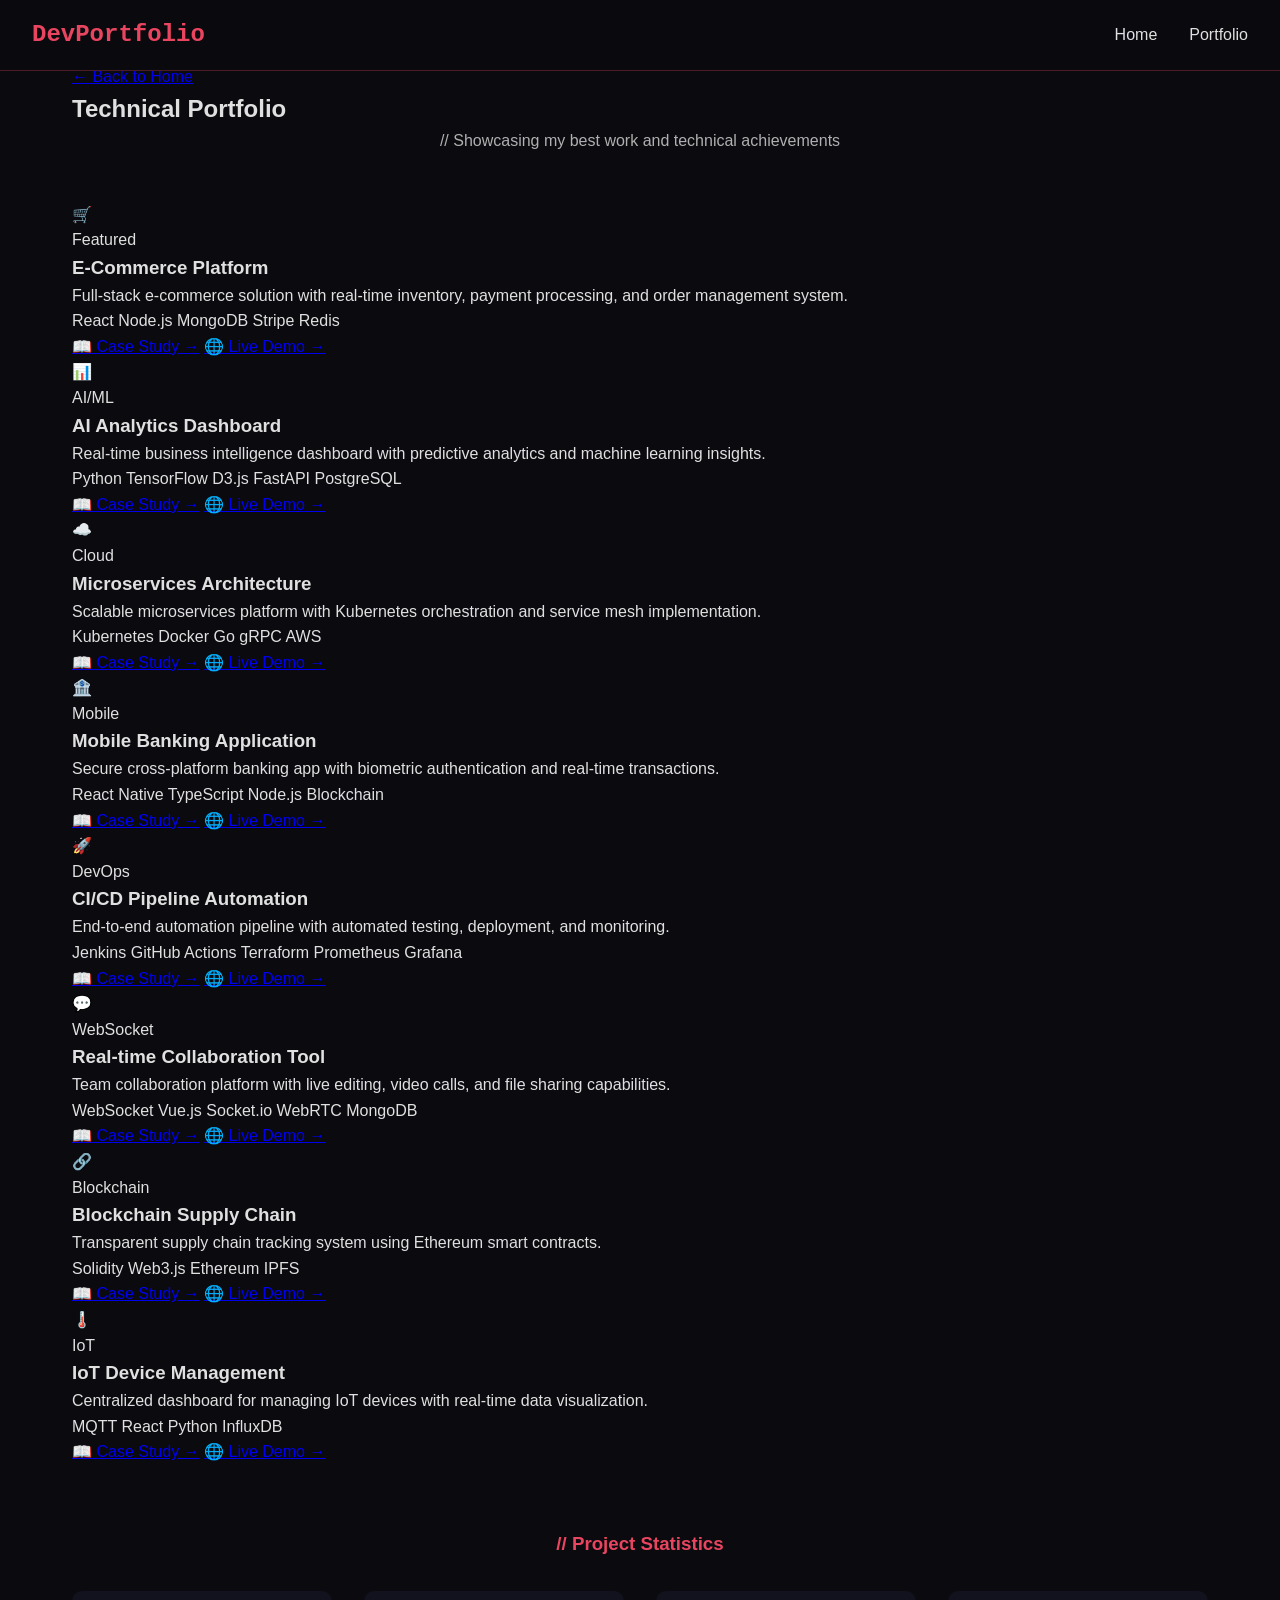
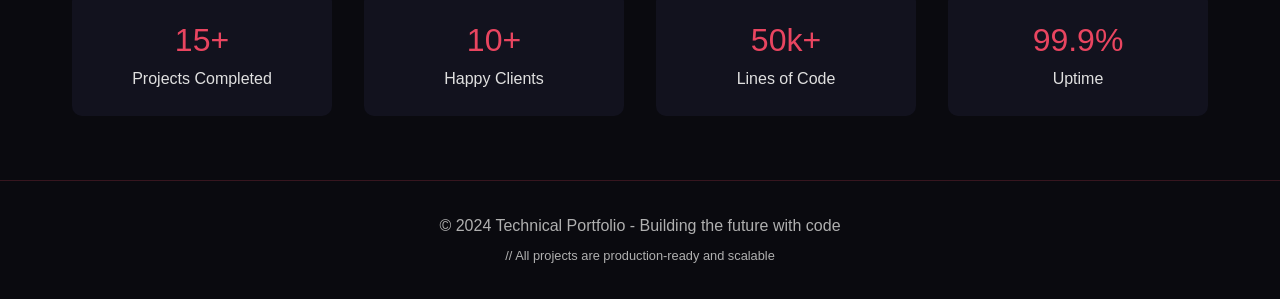
<file: portfolio.html>
<!DOCTYPE html>
<html lang="en">
<head>
    
    <meta charset="UTF-8">
    <meta name="viewport" content="width=device-width, initial-scale=1.0">
    <title>Technical Portfolio | Projects Showcase</title>
    <link rel="stylesheet" href="style.css">
</head>
<body>
    <nav>
        <div class="logo">
            <a href="index.html">DevPortfolio</a>
        </div>
        <ul class="nav-links">
            <li><a href="index.html">Home</a></li>
            <li><a href="portfolio.html">Portfolio</a></li>
        </ul>
    </nav>

    <section class="container">
        <a href="index.html" class="back-button">← Back to Home</a>
        <h2 class="section-title">Technical Portfolio</h2>
        <p style="text-align: center; margin-bottom: 3rem; color: #b0b0b0;">// Showcasing my best work and technical achievements</p>
        
        <div class="portfolio-grid">
            <!-- Project 1: E-Commerce Platform -->
            <div class="portfolio-item">
                <div class="portfolio-header">
                    <div class="tech-icon">🛒</div>
                    <div class="portfolio-badge">Featured</div>
                </div>
                <div class="portfolio-content">
                    <h3>E-Commerce Platform</h3>
                    <p>Full-stack e-commerce solution with real-time inventory, payment processing, and order management system.</p>
                    <div class="tech-stack">
                        <span class="tech-tag">React</span>
                        <span class="tech-tag">Node.js</span>
                        <span class="tech-tag">MongoDB</span>
                        <span class="tech-tag">Stripe</span>
                        <span class="tech-tag">Redis</span>
                    </div>
                    <div class="portfolio-links">
                        <a href="#" onclick="showProjectDetails('ecommerce')">📖 Case Study →</a>
                        <a href="#" onclick="showLiveDemo('ecommerce')">🌐 Live Demo →</a>
                    </div>
                </div>
            </div>
            
            <!-- Project 2: AI-Powered Analytics Dashboard -->
            <div class="portfolio-item">
                <div class="portfolio-header">
                    <div class="tech-icon">📊</div>
                    <div class="portfolio-badge">AI/ML</div>
                </div>
                <div class="portfolio-content">
                    <h3>AI Analytics Dashboard</h3>
                    <p>Real-time business intelligence dashboard with predictive analytics and machine learning insights.</p>
                    <div class="tech-stack">
                        <span class="tech-tag">Python</span>
                        <span class="tech-tag">TensorFlow</span>
                        <span class="tech-tag">D3.js</span>
                        <span class="tech-tag">FastAPI</span>
                        <span class="tech-tag">PostgreSQL</span>
                    </div>
                    <div class="portfolio-links">
                        <a href="#" onclick="showProjectDetails('analytics')">📖 Case Study →</a>
                        <a href="#" onclick="showLiveDemo('analytics')">🌐 Live Demo →</a>
                    </div>
                </div>
            </div>
            
            <!-- Project 3: Cloud Native Microservices -->
            <div class="portfolio-item">
                <div class="portfolio-header">
                    <div class="tech-icon">☁️</div>
                    <div class="portfolio-badge">Cloud</div>
                </div>
                <div class="portfolio-content">
                    <h3>Microservices Architecture</h3>
                    <p>Scalable microservices platform with Kubernetes orchestration and service mesh implementation.</p>
                    <div class="tech-stack">
                        <span class="tech-tag">Kubernetes</span>
                        <span class="tech-tag">Docker</span>
                        <span class="tech-tag">Go</span>
                        <span class="tech-tag">gRPC</span>
                        <span class="tech-tag">AWS</span>
                    </div>
                    <div class="portfolio-links">
                        <a href="#" onclick="showProjectDetails('microservices')">📖 Case Study →</a>
                        <a href="#" onclick="showLiveDemo('microservices')">🌐 Live Demo →</a>
                    </div>
                </div>
            </div>
            
            <!-- Project 4: Mobile Banking App -->
            <div class="portfolio-item">
                <div class="portfolio-header">
                    <div class="tech-icon">🏦</div>
                    <div class="portfolio-badge">Mobile</div>
                </div>
                <div class="portfolio-content">
                    <h3>Mobile Banking Application</h3>
                    <p>Secure cross-platform banking app with biometric authentication and real-time transactions.</p>
                    <div class="tech-stack">
                        <span class="tech-tag">React Native</span>
                        <span class="tech-tag">TypeScript</span>
                        <span class="tech-tag">Node.js</span>
                        <span class="tech-tag">Blockchain</span>
                    </div>
                    <div class="portfolio-links">
                        <a href="#" onclick="showProjectDetails('banking')">📖 Case Study →</a>
                        <a href="#" onclick="showLiveDemo('banking')">🌐 Live Demo →</a>
                    </div>
                </div>
            </div>
            
            <!-- Project 5: DevOps Pipeline -->
            <div class="portfolio-item">
                <div class="portfolio-header">
                    <div class="tech-icon">🚀</div>
                    <div class="portfolio-badge">DevOps</div>
                </div>
                <div class="portfolio-content">
                    <h3>CI/CD Pipeline Automation</h3>
                    <p>End-to-end automation pipeline with automated testing, deployment, and monitoring.</p>
                    <div class="tech-stack">
                        <span class="tech-tag">Jenkins</span>
                        <span class="tech-tag">GitHub Actions</span>
                        <span class="tech-tag">Terraform</span>
                        <span class="tech-tag">Prometheus</span>
                        <span class="tech-tag">Grafana</span>
                    </div>
                    <div class="portfolio-links">
                        <a href="#" onclick="showProjectDetails('devops')">📖 Case Study →</a>
                        <a href="#" onclick="showLiveDemo('devops')">🌐 Live Demo →</a>
                    </div>
                </div>
            </div>
            
            <!-- Project 6: Real-time Collaboration Tool -->
            <div class="portfolio-item">
                <div class="portfolio-header">
                    <div class="tech-icon">💬</div>
                    <div class="portfolio-badge">WebSocket</div>
                </div>
                <div class="portfolio-content">
                    <h3>Real-time Collaboration Tool</h3>
                    <p>Team collaboration platform with live editing, video calls, and file sharing capabilities.</p>
                    <div class="tech-stack">
                        <span class="tech-tag">WebSocket</span>
                        <span class="tech-tag">Vue.js</span>
                        <span class="tech-tag">Socket.io</span>
                        <span class="tech-tag">WebRTC</span>
                        <span class="tech-tag">MongoDB</span>
                    </div>
                    <div class="portfolio-links">
                        <a href="#" onclick="showProjectDetails('collab')">📖 Case Study →</a>
                        <a href="#" onclick="showLiveDemo('collab')">🌐 Live Demo →</a>
                    </div>
                </div>
            </div>
            
            <!-- Project 7: Blockchain Supply Chain -->
            <div class="portfolio-item">
                <div class="portfolio-header">
                    <div class="tech-icon">🔗</div>
                    <div class="portfolio-badge">Blockchain</div>
                </div>
                <div class="portfolio-content">
                    <h3>Blockchain Supply Chain</h3>
                    <p>Transparent supply chain tracking system using Ethereum smart contracts.</p>
                    <div class="tech-stack">
                        <span class="tech-tag">Solidity</span>
                        <span class="tech-tag">Web3.js</span>
                        <span class="tech-tag">Ethereum</span>
                        <span class="tech-tag">IPFS</span>
                    </div>
                    <div class="portfolio-links">
                        <a href="#" onclick="showProjectDetails('blockchain')">📖 Case Study →</a>
                        <a href="#" onclick="showLiveDemo('blockchain')">🌐 Live Demo →</a>
                    </div>
                </div>
            </div>
            
            <!-- Project 8: IoT Dashboard -->
            <div class="portfolio-item">
                <div class="portfolio-header">
                    <div class="tech-icon">🌡️</div>
                    <div class="portfolio-badge">IoT</div>
                </div>
                <div class="portfolio-content">
                    <h3>IoT Device Management</h3>
                    <p>Centralized dashboard for managing IoT devices with real-time data visualization.</p>
                    <div class="tech-stack">
                        <span class="tech-tag">MQTT</span>
                        <span class="tech-tag">React</span>
                        <span class="tech-tag">Python</span>
                        <span class="tech-tag">InfluxDB</span>
                    </div>
                    <div class="portfolio-links">
                        <a href="#" onclick="showProjectDetails('iot')">📖 Case Study →</a>
                        <a href="#" onclick="showLiveDemo('iot')">🌐 Live Demo →</a>
                    </div>
                </div>
            </div>
        </div>
        
        <!-- Stats Section -->
        <div style="margin-top: 4rem; text-align: center;">
            <h3 style="color: #e94560; margin-bottom: 2rem;">// Project Statistics</h3>
            <div style="display: grid; grid-template-columns: repeat(auto-fit, minmax(200px, 1fr)); gap: 2rem;">
                <div style="background: rgba(26, 26, 46, 0.5); padding: 1.5rem; border-radius: 10px;">
                    <div style="font-size: 2rem; color: #e94560;">15+</div>
                    <div>Projects Completed</div>
                </div>
                <div style="background: rgba(26, 26, 46, 0.5); padding: 1.5rem; border-radius: 10px;">
                    <div style="font-size: 2rem; color: #e94560;">10+</div>
                    <div>Happy Clients</div>
                </div>
                <div style="background: rgba(26, 26, 46, 0.5); padding: 1.5rem; border-radius: 10px;">
                    <div style="font-size: 2rem; color: #e94560;">50k+</div>
                    <div>Lines of Code</div>
                </div>
                <div style="background: rgba(26, 26, 46, 0.5); padding: 1.5rem; border-radius: 10px;">
                    <div style="font-size: 2rem; color: #e94560;">99.9%</div>
                    <div>Uptime</div>
                </div>
            </div>
        </div>
    </section>

    <footer>
        <p>&copy; 2024 Technical Portfolio - Building the future with code</p>
        <p style="margin-top: 0.5rem; font-size: 0.8rem;">// All projects are production-ready and scalable</p>
    </footer>

    <script>
        function showProjectDetails(project) {
            const details = {
                ecommerce: "E-Commerce platform handling 10,000+ daily transactions with 99.9% uptime. Features include real-time inventory, AI recommendations, and multi-currency support.",
                analytics: "AI dashboard processing 1M+ data points daily. Provides predictive insights and automated reporting for business intelligence.",
                microservices: "Scalable architecture serving 100k+ requests per second. Implemented with Kubernetes and service mesh for high availability.",
                banking: "Secure banking app with 50,000+ active users. Features include biometric auth, real-time transfers, and investment tracking.",
                devops: "Automated pipeline reducing deployment time from hours to minutes. Includes comprehensive monitoring and alerting system.",
                collab: "Real-time platform used by 100+ teams. Features include live editing, video conferencing, and file sharing with version control.",
                blockchain: "Transparent supply chain solution tracking 10,000+ products. Immutable records with smart contract automation.",
                iot: "IoT platform managing 5,000+ connected devices. Real-time monitoring with predictive maintenance alerts."
            };
            alert(`📁 Project Details:\n\n${details[project] || 'Coming soon!'}`);
        }
        
        function showLiveDemo(project) {
            alert('🌐 Live demo coming soon! Check back for the interactive version.');
        }
    </script>
</body>
</html>
</file>
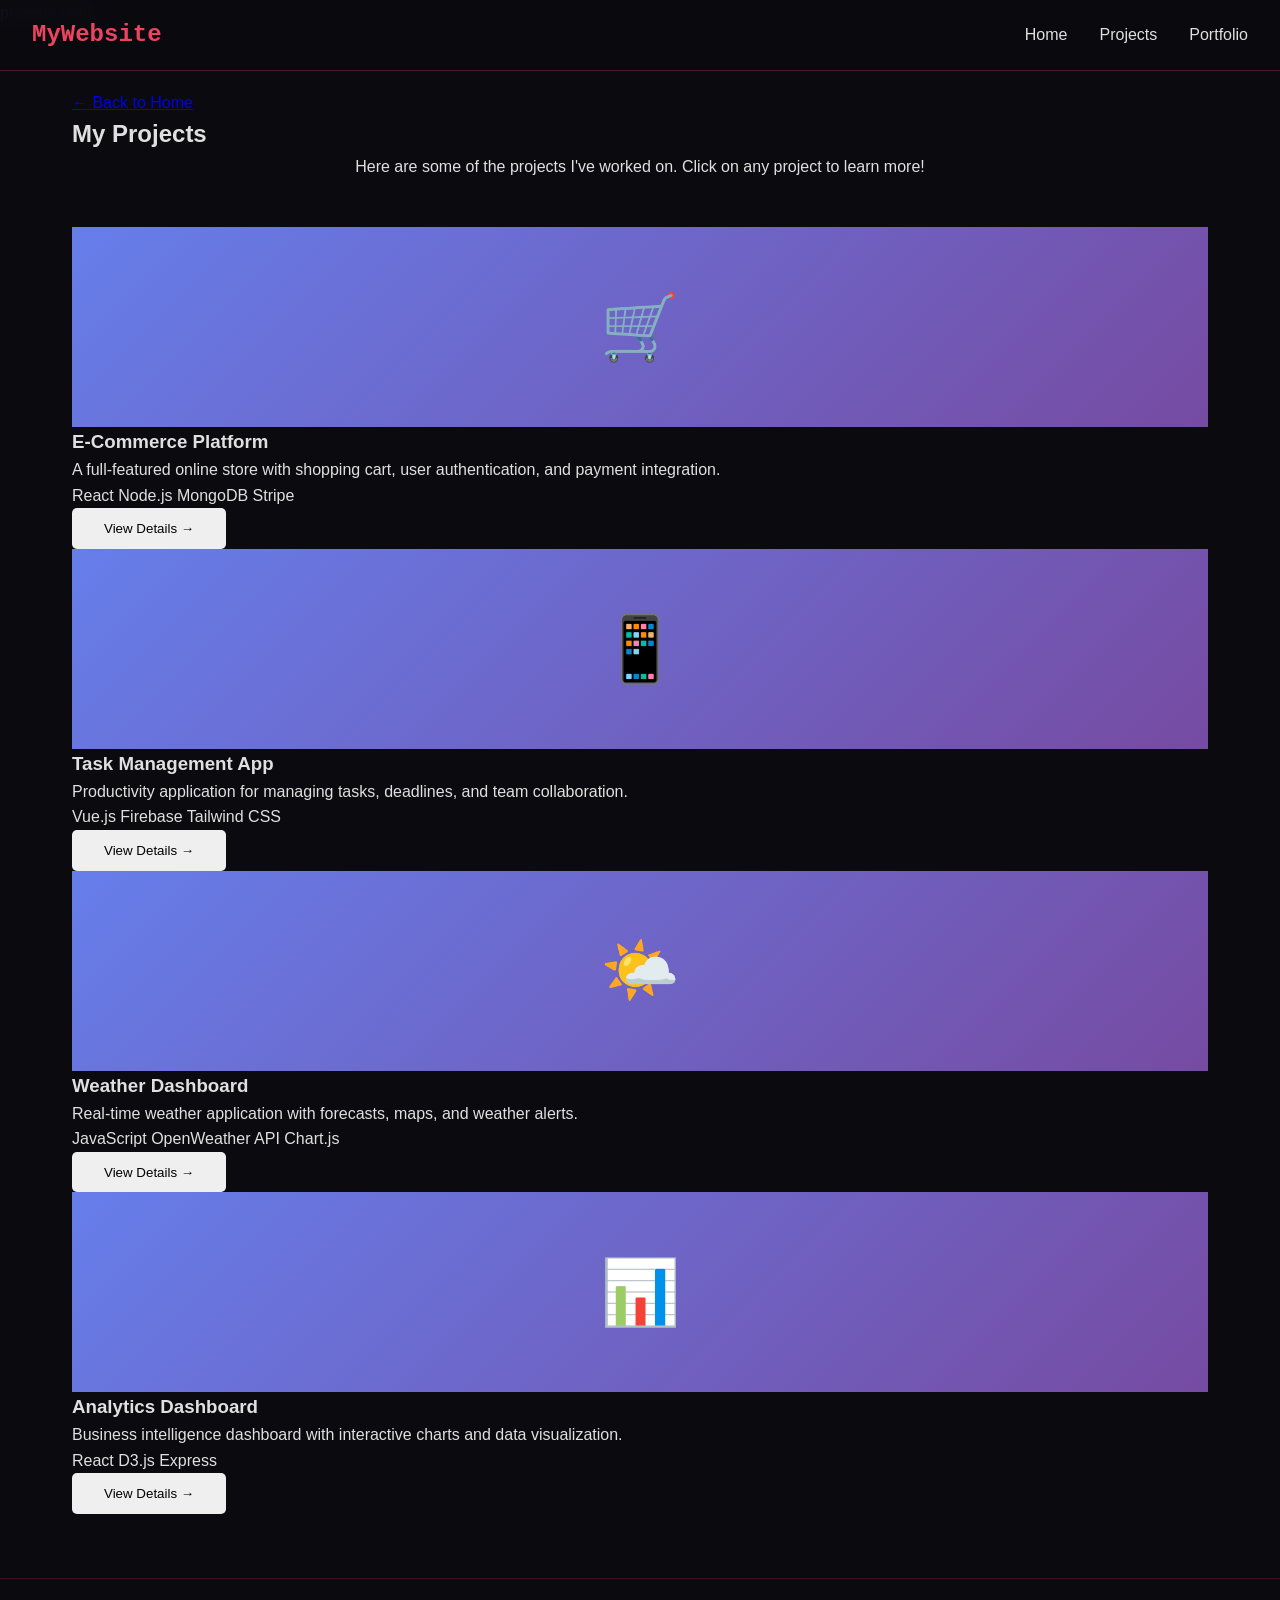
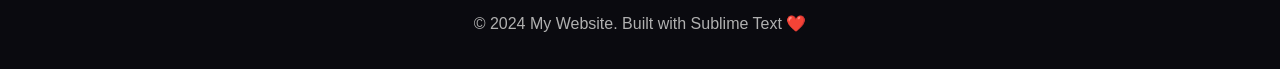
<file: projects.html>
projects.html 
<!DOCTYPE html>
<html lang="en">
<head>
    <meta charset="UTF-8">
    <meta name="viewport" content="width=device-width, initial-scale=1.0">
    <title>Projects - My Website</title>
    <link rel="stylesheet" href="style.css">
</head>
<body>
    <nav>
        <div class="logo">
            <a href="index.html">MyWebsite</a>
        </div>
        <ul class="nav-links">
            <li><a href="index.html">Home</a></li>
            <li><a href="projects.html">Projects</a></li>
            <li><a href="portfolio.html">Portfolio</a></li>
        </ul>
    </nav>

    <section class="container">
        <a href="index.html" class="back-button">← Back to Home</a>
        <h2 class="section-title">My Projects</h2>
        <p style="text-align: center; margin-bottom: 3rem;">Here are some of the projects I've worked on. Click on any project to learn more!</p>
        
        <div class="cards-grid">
            <div class="project-item">
                <div class="project-image">🛒</div>
                <div class="project-content">
                    <h3>E-Commerce Platform</h3>
                    <p>A full-featured online store with shopping cart, user authentication, and payment integration.</p>
                    <div class="tech-stack">
                        <span class="tech-tag">React</span>
                        <span class="tech-tag">Node.js</span>
                        <span class="tech-tag">MongoDB</span>
                        <span class="tech-tag">Stripe</span>
                    </div>
                    <button class="btn" onclick="alert('Project details: Full-stack e-commerce platform with 1000+ active users!')">View Details →</button>
                </div>
            </div>

            <div class="project-item">
                <div class="project-image">📱</div>
                <div class="project-content">
                    <h3>Task Management App</h3>
                    <p>Productivity application for managing tasks, deadlines, and team collaboration.</p>
                    <div class="tech-stack">
                        <span class="tech-tag">Vue.js</span>
                        <span class="tech-tag">Firebase</span>
                        <span class="tech-tag">Tailwind CSS</span>
                    </div>
                    <button class="btn" onclick="alert('Project details: Task management app used by 500+ teams worldwide!')">View Details →</button>
                </div>
            </div>

            <div class="project-item">
                <div class="project-image">🌤️</div>
                <div class="project-content">
                    <h3>Weather Dashboard</h3>
                    <p>Real-time weather application with forecasts, maps, and weather alerts.</p>
                    <div class="tech-stack">
                        <span class="tech-tag">JavaScript</span>
                        <span class="tech-tag">OpenWeather API</span>
                        <span class="tech-tag">Chart.js</span>
                    </div>
                    <button class="btn" onclick="alert('Project details: Weather app with 95% accuracy and real-time updates!')">View Details →</button>
                </div>
            </div>

            <div class="project-item">
                <div class="project-image">📊</div>
                <div class="project-content">
                    <h3>Analytics Dashboard</h3>
                    <p>Business intelligence dashboard with interactive charts and data visualization.</p>
                    <div class="tech-stack">
                        <span class="tech-tag">React</span>
                        <span class="tech-tag">D3.js</span>
                        <span class="tech-tag">Express</span>
                    </div>
                    <button class="btn" onclick="alert('Project details: Analytics dashboard processing 1M+ data points daily!')">View Details →</button>
                </div>
            </div>
        </div>
    </section>

    <footer>
        <p>&copy; 2024 My Website. Built with Sublime Text ❤️</p>
    </footer>

    <script src="script.js"></script>
</body>
</html>
</file>
<file: style.css>
* {
    margin: 0;
    padding: 0;
    box-sizing: border-box;
}

body {
    font-family: 'Poppins', 'Segoe UI', Tahoma, Geneva, Verdana, sans-serif;
    background: #0a0a0f;
    color: #e0e0e0;
    line-height: 1.6;
    overflow-x: hidden;
}

/* Import Google Fonts */
@import url('https://fonts.googleapis.com/css2?family=Poppins:wght@300;400;500;600;700;800&display=swap');

/* Custom Scrollbar */
::-webkit-scrollbar {
    width: 10px;
}

::-webkit-scrollbar-track {
    background: #1a1a2e;
}

::-webkit-scrollbar-thumb {
    background: #e94560;
    border-radius: 5px;
}

/* Navigation */
nav {
    background: rgba(10, 10, 15, 0.95);
    backdrop-filter: blur(10px);
    padding: 1rem 2rem;
    position: fixed;
    width: 100%;
    top: 0;
    z-index: 1000;
    display: flex;
    justify-content: space-between;
    align-items: center;
    border-bottom: 1px solid rgba(233, 69, 96, 0.3);
}

.logo a {
    font-size: 1.5rem;
    font-weight: bold;
    color: #e94560;
    text-decoration: none;
    font-family: monospace;
}

.nav-links {
    display: flex;
    list-style: none;
    gap: 2rem;
}

.nav-links a {
    color: #e0e0e0;
    text-decoration: none;
    transition: color 0.3s;
    font-weight: 500;
}

.nav-links a:hover {
    color: #e94560;
}

.menu-toggle {
    display: none;
    font-size: 1.5rem;
    cursor: pointer;
}

/* Hero Section */
.hero {
    min-height: 100vh;
    display: flex;
    align-items: center;
    padding: 6rem 2rem 2rem;
    background: linear-gradient(135deg, #0a0a0f 0%, #1a1a2e 100%);
}

.hero-content {
    max-width: 1200px;
    margin: 0 auto;
    display: grid;
    grid-template-columns: 1fr 1fr;
    gap: 4rem;
    align-items: center;
}

.welcome-text {
    color: #e94560;
    font-size: 0.9rem;
    letter-spacing: 2px;
    margin-bottom: 1rem;
    display: inline-block;
}

.hero-text h1 {
    font-size: 3.5rem;
    margin-bottom: 1rem;
    line-height: 1.2;
}

.highlight {
    color: #e94560;
}

.typed-text {
    margin-bottom: 1.5rem;
    font-size: 1.2rem;
}

.role {
    display: inline-block;
    background: rgba(233, 69, 96, 0.2);
    padding: 0.2rem 1rem;
    border-radius: 20px;
    margin-right: 0.5rem;
}

.description {
    color: #b0b0b0;
    margin-bottom: 2rem;
    line-height: 1.8;
}

.hero-buttons {
    margin-bottom: 2rem;
}

.btn {
    display: inline-block;
    padding: 0.8rem 2rem;
    border-radius: 5px;
    text-decoration: none;
    transition: all 0.3s;
    margin-right: 1rem;
    border: none;
    cursor: pointer;
    font-weight: 500;
}

.btn-primary {
    background: #e94560;
    color: white;
}

.btn-primary:hover {
    background: #d63a54;
    transform: translateY(-2px);
    box-shadow: 0 5px 20px rgba(233, 69, 96, 0.3);
}

.btn-secondary {
    background: transparent;
    border: 2px solid #e94560;
    color: #e94560;
}

.btn-secondary:hover {
    background: #e94560;
    color: white;
    transform: translateY(-2px);
}

.find-me {
    display: flex;
    align-items: center;
    gap: 1rem;
}

.find-me span {
    color: #e94560;
    font-size: 0.9rem;
}

.social-icons {
    display: flex;
    gap: 1rem;
}

.social-icons a {
    color: #e0e0e0;
    transition: color 0.3s;
    font-size: 1.2rem;
}

.social-icons a:hover {
    color: #e94560;
}

.hero-image {
    position: relative;
}

.image-wrapper {
    position: relative;
    width: 400px;
    height: 400px;
    margin: 0 auto;
    border-radius: 50%;
    overflow: hidden;
    background: linear-gradient(135deg, #e94560, #667eea);
    padding: 5px;
}

.image-wrapper img {
    width: 100%;
    height: 100%;
    object-fit: cover;
    border-radius: 50%;
}

.glow-effect {
    position: absolute;
    top: -20px;
    left: -20px;
    right: -20px;
    bottom: -20px;
    background: radial-gradient(circle, rgba(233,69,96,0.3), transparent);
    border-radius: 50%;
    animation: pulse 2s infinite;
}

@keyframes pulse {
    0%, 100% { opacity: 0.5; transform: scale(1); }
    50% { opacity: 1; transform: scale(1.05); }
}

/* Sections */
.container {
    max-width: 1200px;
    margin: 0 auto;
    padding: 4rem 2rem;
}

.section-header {
    text-align: center;
    margin-bottom: 3rem;
}

.section-header h2 {
    color: #e94560;
    font-size: 0.9rem;
    letter-spacing: 2px;
    margin-bottom: 0.5rem;
}

.section-header h3 {
    font-size: 2rem;
    color: white;
}

/* Features */
.features {
    background: #0f0f14;
}

.features-grid {
    display: grid;
    grid-template-columns: repeat(auto-fit, minmax(350px, 1fr));
    gap: 2rem;
}

.feature-card {
    background: rgba(26, 26, 46, 0.5);
    padding: 2rem;
    border-radius: 10px;
    text-align: center;
    transition: all 0.3s;
    border: 1px solid rgba(233, 69, 96, 0.2);
}

.feature-card:hover {
    transform: translateY(-5px);
    border-color: #e94560;
    box-shadow: 0 5px 20px rgba(233, 69, 96, 0.2);
}

.feature-icon {
    width: 70px;
    height: 70px;
    background: linear-gradient(135deg, #e94560, #667eea);
    border-radius: 50%;
    display: flex;
    align-items: center;
    justify-content: center;
    margin: 0 auto 1.5rem;
}

.feature-icon i {
    font-size: 2rem;
    color: white;
}

.feature-card h3 {
    color: #e94560;
    margin-bottom: 1rem;
}

.feature-card p {
    color: #b0b0b0;
    line-height: 1.6;
}

/* Projects */
.projects-grid {
    display: grid;
    grid-template-columns: repeat(auto-fit, minmax(350px, 1fr));
    gap: 2rem;
}

.project-card {
    background: rgba(26, 26, 46, 0.5);
    border-radius: 10px;
    overflow: hidden;
    transition: all 0.3s;
    border: 1px solid rgba(233, 69, 96, 0.2);
}

.project-card:hover {
    transform: translateY(-5px);
    border-color: #e94560;
}

.project-image {
    height: 200px;
    background: linear-gradient(135deg, #667eea, #764ba2);
    display: flex;
    align-items: center;
    justify-content: center;
    font-size: 4rem;
    color: white;
}

.project-info {
    padding: 1.5rem;
}

.project-info h3 {
    color: #e94560;
    margin-bottom: 0.5rem;
}

.project-info p {
    color: #b0b0b0;
    margin-bottom: 1rem;
}

.project-tech {
    display: flex;
    gap: 0.5rem;
    flex-wrap: wrap;
    margin-bottom: 1rem;
}

.project-tech span {
    background: rgba(102, 126, 234, 0.2);
    padding: 0.2rem 0.8rem;
    border-radius: 20px;
    font-size: 0.8rem;
    color: #667eea;
}

.project-link {
    color: #e94560;
    text-decoration: none;
    font-weight: 500;
    transition: color 0.3s;
}

.project-link:hover {
    color: #667eea;
}

/* Resume */
.resume-tabs {
    display: flex;
    justify-content: center;
    gap: 1rem;
    margin-bottom: 2rem;
    flex-wrap: wrap;
}

.tab-btn {
    background: rgba(26, 26, 46, 0.5);
    border: 1px solid rgba(233, 69, 96, 0.3);
    padding: 0.8rem 1.5rem;
    border-radius: 5px;
    color: #e0e0e0;
    cursor: pointer;
    transition: all 0.3s;
    font-weight: 500;
}

.tab-btn.active {
    background: #e94560;
    border-color: #e94560;
    color: white;
}

.tab-btn:hover {
    background: #e94560;
    color: white;
}

.tab-content {
    display: none;
    animation: fadeIn 0.5s;
}

.tab-content.active {
    display: block;
}

@keyframes fadeIn {
    from { opacity: 0; transform: translateY(10px); }
    to { opacity: 1; transform: translateY(0); }
}

.resume-card {
    background: rgba(26, 26, 46, 0.5);
    padding: 1.5rem;
    border-radius: 10px;
    margin-bottom: 1.5rem;
    border-left: 3px solid #e94560;
}

.resume-date {
    color: #e94560;
    font-weight: bold;
    margin-bottom: 0.5rem;
}

.resume-card h3 {
    color: white;
    margin-bottom: 0.5rem;
}

.resume-card h4 {
    color: #667eea;
    margin-bottom: 1rem;
}

.resume-card p {
    color: #b0b0b0;
}

.resume-grade {
    margin-top: 1rem;
    color: #e94560;
    font-weight: bold;
}

/* Skills */
.skills-grid {
    display: grid;
    grid-template-columns: repeat(auto-fit, minmax(400px, 1fr));
    gap: 2rem;
}

.skills-category h3 {
    color: #e94560;
    margin-bottom: 1.5rem;
}

.skill-item {
    margin-bottom: 1rem;
    display: flex;
    align-items: center;
    gap: 1rem;
}

.skill-item span:first-child {
    width: 120px;
    font-weight: 500;
}

.skill-bar {
    flex: 1;
    height: 8px;
    background: rgba(255,255,255,0.1);
    border-radius: 10px;
    overflow: hidden;
}

.skill-progress {
    height: 100%;
    background: linear-gradient(90deg, #e94560, #667eea);
    border-radius: 10px;
    animation: slideIn 1s ease;
}

@keyframes slideIn {
    from { width: 0; }
    to { width: 100%; }
}

.skill-percent {
    width: 40px;
    text-align: right;
    color: #e94560;
}

/* Achievements */
.achievements-grid {
    display: grid;
    grid-template-columns: repeat(auto-fit, minmax(300px, 1fr));
    gap: 2rem;
}

.achievement-card {
    background: rgba(26, 26, 46, 0.5);
    padding: 2rem;
    border-radius: 10px;
    text-align: center;
    transition: all 0.3s;
}

.achievement-card:hover {
    transform: translateY(-5px);
    border-color: #e94560;
}

.achievement-card i {
    font-size: 3rem;
    color: #e94560;
    margin-bottom: 1rem;
}

.achievement-card h3 {
    color: white;
    margin-bottom: 0.5rem;
}

/* Testimonials */
.testimonials {
    background: #0f0f14;
}

.testimonials-grid {
    display: grid;
    grid-template-columns: repeat(auto-fit, minmax(450px, 1fr));
    gap: 2rem;
}

.testimonial-card {
    background: rgba(26, 26, 46, 0.5);
    padding: 2rem;
    border-radius: 10px;
    transition: all 0.3s;
}

.testimonial-card:hover {
    transform: translateY(-5px);
    box-shadow: 0 5px 20px rgba(233, 69, 96, 0.2);
}

.testimonial-rating {
    margin-bottom: 1rem;
    color: #ffc107;
}

.testimonial-text {
    color: #b0b0b0;
    font-style: italic;
    margin-bottom: 1.5rem;
    line-height: 1.8;
}

.testimonial-author h4 {
    color: #e94560;
    margin-bottom: 0.3rem;
}

.testimonial-author p {
    color: #667eea;
    font-size: 0.9rem;
    margin-bottom: 0.3rem;
}

.testimonial-author span {
    color: white;
    font-weight: 500;
}

.testimonial-author small {
    color: #b0b0b0;
    font-size: 0.8rem;
}

/* Contact */
.contact-wrapper {
    display: grid;
    grid-template-columns: 1fr 1fr;
    gap: 3rem;
}

.contact-info {
    background: rgba(26, 26, 46, 0.5);
    padding: 2rem;
    border-radius: 10px;
}

.contact-header {
    text-align: center;
    margin-bottom: 1.5rem;
}

.contact-header i {
    font-size: 4rem;
    color: #e94560;
    margin-bottom: 1rem;
}

.contact-header h3 {
    color: white;
    margin-bottom: 0.3rem;
}

.contact-quote {
    background: rgba(233, 69, 96, 0.1);
    padding: 1rem;
    border-radius: 5px;
    margin-bottom: 1.5rem;
    border-left: 3px solid #e94560;
}

.contact-details {
    margin-bottom: 1.5rem;
}

.contact-item {
    display: flex;
    align-items: center;
    gap: 1rem;
    margin-bottom: 1rem;
}

.contact-item i {
    font-size: 1.5rem;
    color: #e94560;
    width: 40px;
}

.contact-item h4 {
    color: white;
    font-size: 0.9rem;
    margin-bottom: 0.2rem;
}

.contact-item p {
    color: #b0b0b0;
}

.contact-social h4 {
    color: #e94560;
    margin-bottom: 1rem;
}

.social-links {
    display: flex;
    gap: 1rem;
}

.social-links a {
    width: 40px;
    height: 40px;
    border: 1px solid #e94560;
    border-radius: 50%;
    display: flex;
    align-items: center;
    justify-content: center;
    color: #e94560;
    transition: all 0.3s;
}

.social-links a:hover {
    background: #e94560;
    color: white;
    transform: translateY(-3px);
}

.contact-form {
    background: rgba(26, 26, 46, 0.5);
    padding: 2rem;
    border-radius: 10px;
}

.form-group {
    margin-bottom: 1rem;
}

.form-group input,
.form-group textarea {
    width: 100%;
    padding: 0.8rem;
    background: rgba(10, 10, 15, 0.8);
    border: 1px solid rgba(233, 69, 96, 0.3);
    border-radius: 5px;
    color: white;
    font-family: inherit;
    transition: all 0.3s;
}

.form-group input:focus,
.form-group textarea:focus {
    outline: none;
    border-color: #e94560;
}

/* Footer */
footer {
    background: #0a0a0f;
    text-align: center;
    padding: 2rem;
    border-top: 1px solid rgba(233, 69, 96, 0.2);
    color: #b0b0b0;
}

footer i {
    color: #e94560;
}

/* Responsive */
@media (max-width: 968px) {
    .hero-content {
        grid-template-columns: 1fr;
        text-align: center;
    }
    
    .find-me {
        justify-content: center;
    }
    
    .hero-image {
        order: -1;
    }
    
    .image-wrapper {
        width: 300px;
        height: 300px;
    }
    
    .contact-wrapper {
        grid-template-columns: 1fr;
    }
    
    .menu-toggle {
        display: block;
    }
    
    .nav-links {
        display: none;
        position: absolute;
        top: 100%;
        left: 0;
        right: 0;
        background: rgba(10, 10, 15, 0.95);
        flex-direction: column;
        padding: 1rem;
        text-align: center;
        backdrop-filter: blur(10px);
    }
    
    .nav-links.active {
        display: flex;
    }
    
    .skills-grid {
        grid-template-columns: 1fr;
    }
    
    .testimonials-grid {
        grid-template-columns: 1fr;
    }
}

@media (max-width: 768px) {
    .hero-text h1 {
        font-size: 2rem;
    }
    
    .features-grid,
    .projects-grid {
        grid-template-columns: 1fr;
    }
    
    .resume-tabs {
        flex-direction: column;
    }
    
    .section-header h3 {
        font-size: 1.5rem;
    }
}
</file>
